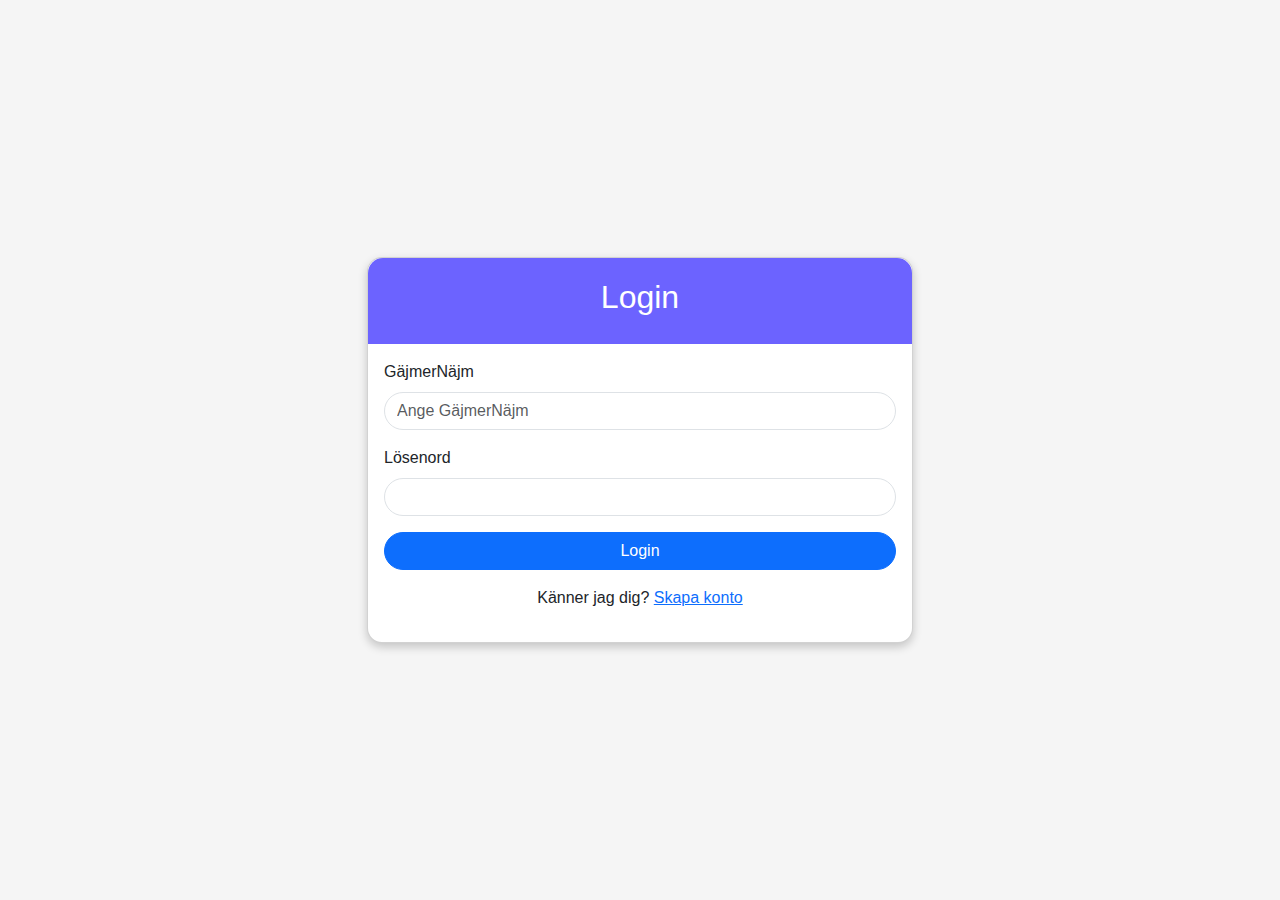
<file: templates/login.html>
<!DOCTYPE html>
<html lang="en">
<head>
    <meta charset="UTF-8">
    <meta name="viewport" content="width=device-width, initial-scale=1.0">
    <link rel="stylesheet" href="https://cdnjs.cloudflare.com/ajax/libs/font-awesome/5.15.4/css/all.min.css">
    <link rel="stylesheet" href="https://cdnjs.cloudflare.com/ajax/libs/bootstrap/5.1.3/css/bootstrap.min.css">
    <link rel="icon" type="image/x-icon" href="{{ url_for('static', filename='favicon.ico') }}">
    <!--<link rel="stylesheet" href="/static/login.css"> -->
    <title>Vad vill du?</title>
    <style>
        body {
            font-family: 'Poppins', sans-serif;
            background-color: #f5f5f5;
            display: flex;
            justify-content: center;
            align-items: center;
            height: 100vh;
            margin: 0;
        }
        .card {
            border-radius: 15px;
            box-shadow: 0 4px 10px rgba(0, 0, 0, 0.2);
        }
        .form-control {
            border-radius: 25px;
        }
        .btn-primary {
            border-radius: 25px;
        }
        .form-header {
            background-color: #6c63ff;
            color: white;
            padding: 20px;
            border-radius: 15px 15px 0 0;
            text-align: center;
        }
    </style>
</head>
<body>
    <div class="container">
        <div class="row justify-content-center">
            <div class="col-md-6">
                <div class="card">
                    <div class="form-header">
                        <h2 id="form-title">Login</h2>
                    </div>
                    <div class="card-body">
                        <form action="/login" method="POST" id="login-form">
                            <div class="mb-3">
                                <label for="username" class="form-label">GäjmerNäjm</label>
                                <input type="text" name="username" id="username" class="form-control" placeholder="Ange GäjmerNäjm" required>
                            </div>
                            <div class="mb-3">
                                <label for="password" class="form-label">Lösenord</label>
                                <input type="password" name="password" id="password" class="form-control" placeholder="" required>
                            </div>
                            <button type="submit" class="btn btn-primary w-100">Login</button>
                            <p class="text-center mt-3">
                                Känner jag dig? <a href="/register" id="register-link">Skapa konto</a>
                            </p>
                        </form>
                        <form action="/register" method="POST" id="register-form" style="display: none;">
                            <div class="mb-3">
                                <label for="username" class="form-label">GäjmerNäjm</label>
                                <input type="text" name="username" id="username" class="form-control" placeholder="Skapa GäjmerNäjm" required>
                            </div>
                            <div class="mb-3">
                                <label for="email" class="form-label">Email (för notifieringar)</label>
                                <input type="email" name="email" id="email" class="form-control" placeholder="Enter your email" required>
                            </div>
                            <div class="mb-3">
                                <label for="password" class="form-label">Lösenord</label>
                                <input type="password" name="password" id="password" class="form-control" placeholder="When in doubt, Syp9393" required>
                            </div>
                            <button type="submit" class="btn btn-primary w-100">Skapa Konto</button>
                            <p class="text-center mt-3">
                                Redan en Gäjmer?! <a href="/login" id="login-link">Login</a>
                            </p>
                        </form>
                    </div>
                </div>
            </div>
        </div>
    </div>
    <script>
        document.getElementById('register-link').addEventListener('click', function(event) {
            event.preventDefault();
            document.getElementById('login-form').style.display = 'none';
            document.getElementById('register-form').style.display = 'block';
            document.getElementById('form-title').innerText = 'Registrera';
        });
        document.getElementById('login-link').addEventListener('click', function(event) {
            event.preventDefault();
            document.getElementById('register-form').style.display = 'none';
            document.getElementById('login-form').style.display = 'block';
            document.getElementById('form-title').innerText = 'Login';
        });
    </script>
</body>
</html>
</file>
